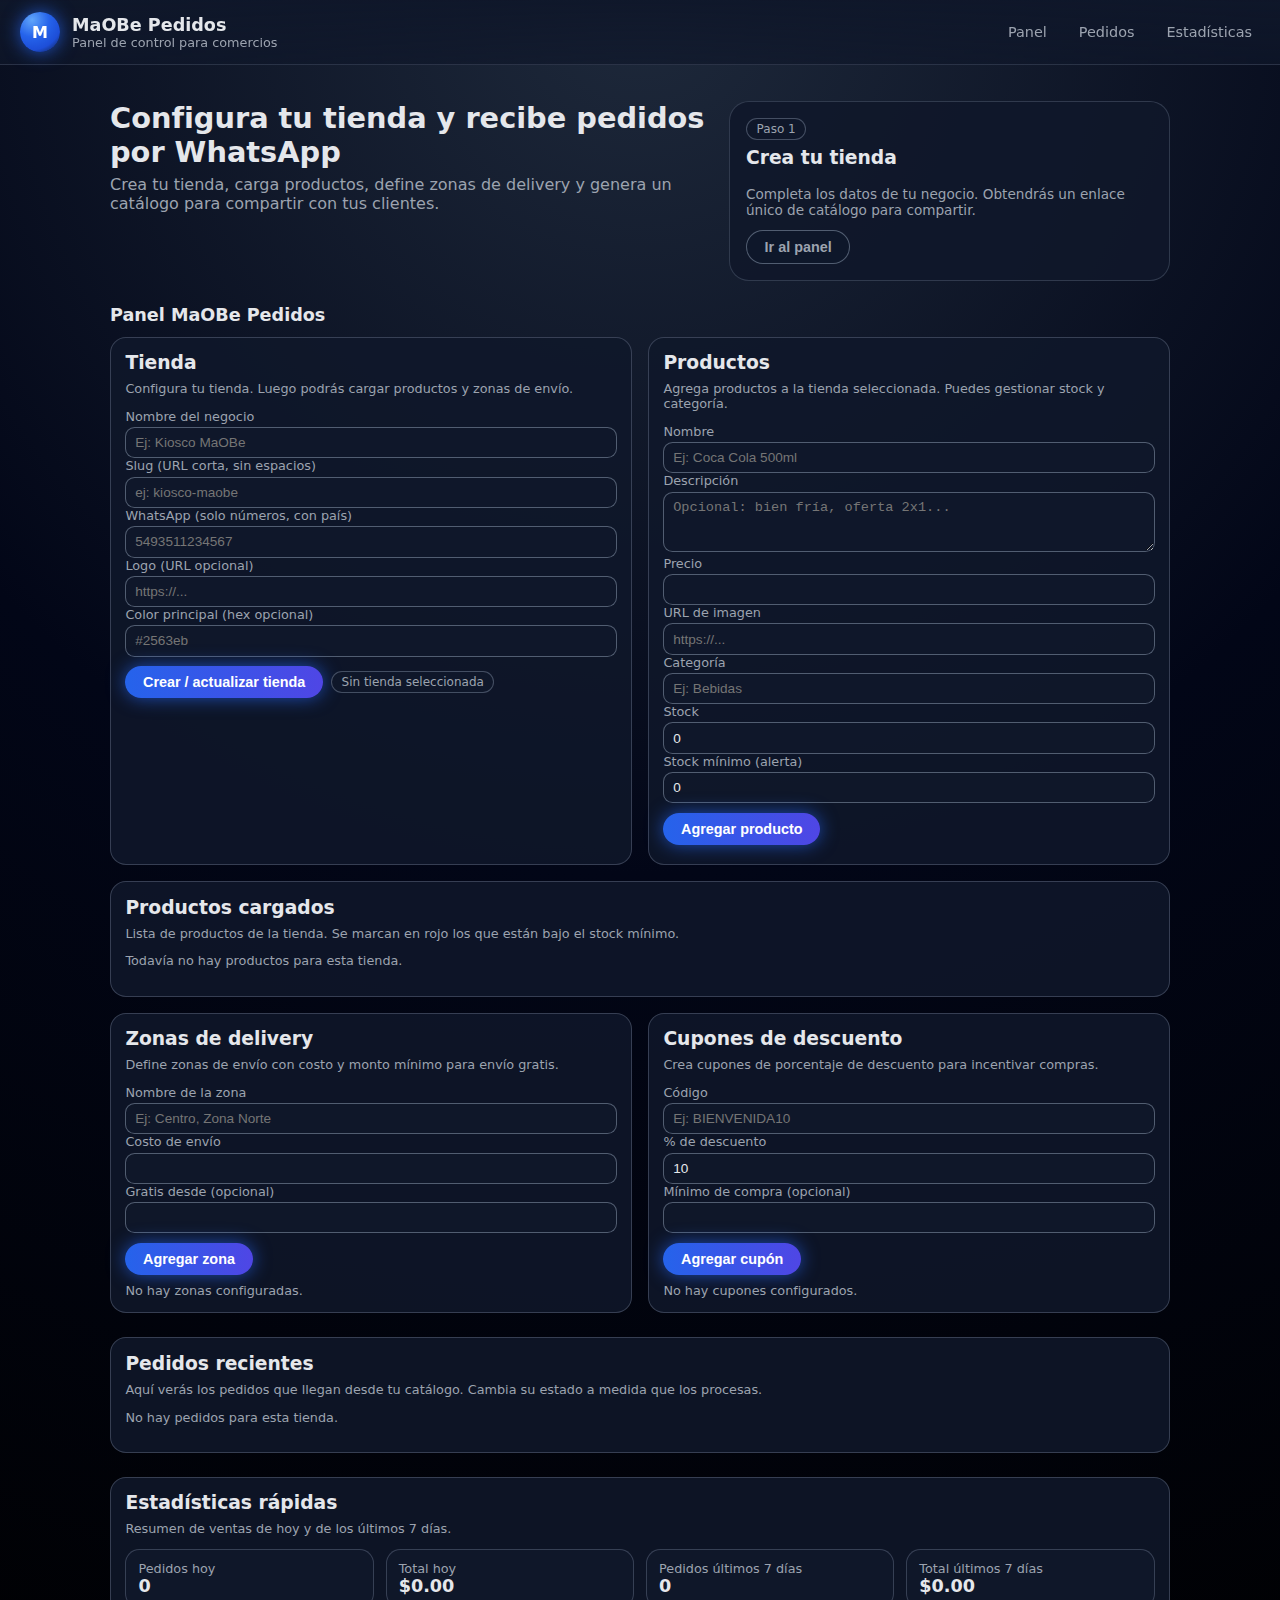
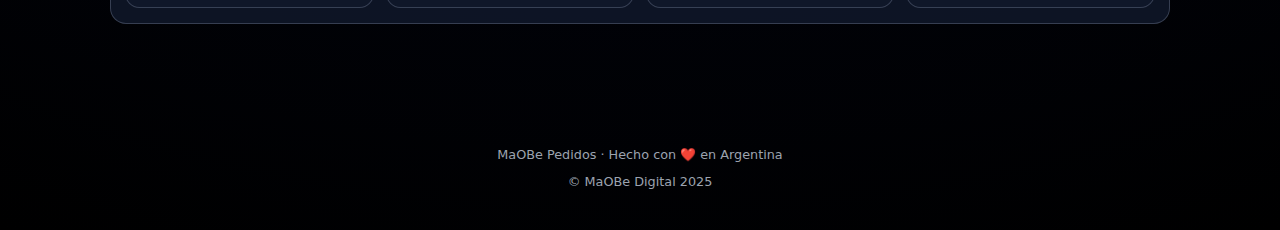
<file: frontend/public/index.html>
<!DOCTYPE html>
<html lang="es">
<head>
  <meta charset="UTF-8">
  <title>MaOBe Pedidos - Panel</title>
  <meta name="viewport" content="width=device-width, initial-scale=1">
  <link rel="stylesheet" href="./styles.css">
</head>
<body>
  <header class="topbar">
    <div class="logo-area">
      <div class="logo-circle">M</div>
      <div>
        <h1 class="brand">MaOBe Pedidos</h1>
        <p class="subtitle">Panel de control para comercios</p>
      </div>
    </div>
    <nav class="nav">
      <a href="#admin">Panel</a>
      <a href="#pedidos">Pedidos</a>
      <a href="#stats">Estadísticas</a>
    </nav>
  </header>

  <main class="page">
    <section class="hero">
      <div class="hero-text">
        <h2>Configura tu tienda y recibe pedidos por WhatsApp</h2>
        <p>
          Crea tu tienda, carga productos, define zonas de delivery y genera un catálogo para compartir con tus clientes.
        </p>
      </div>
      <div class="hero-card">
        <span class="badge">Paso 1</span>
        <h3 style="margin-top:.4rem;">Crea tu tienda</h3>
        <p style="margin:0 0 .7rem;font-size:.85rem;color:var(--muted);">
          Completa los datos de tu negocio. Obtendrás un enlace único de catálogo para compartir.
        </p>
        <button class="btn btn-secondary" onclick="document.getElementById('admin').scrollIntoView({behavior:'smooth'})">
          Ir al panel
        </button>
      </div>
    </section>

    <section id="admin">
      <h2 class="section-title">Panel MaOBe Pedidos</h2>
      <div class="form-grid">
        <article class="card">
          <h3>Tienda</h3>
          <p style="font-size:.8rem;color:var(--muted);margin-top:0;">
            Configura tu tienda. Luego podrás cargar productos y zonas de envío.
          </p>
          <form id="store-form">
            <label for="store-name">Nombre del negocio</label>
            <input id="store-name" required placeholder="Ej: Kiosco MaOBe">

            <label for="store-slug">Slug (URL corta, sin espacios)</label>
            <input id="store-slug" required placeholder="ej: kiosco-maobe">

            <label for="store-whatsapp">WhatsApp (solo números, con país)</label>
            <input id="store-whatsapp" required placeholder="5493511234567">

            <label for="store-logo">Logo (URL opcional)</label>
            <input id="store-logo" placeholder="https://...">

            <label for="store-color">Color principal (hex opcional)</label>
            <input id="store-color" placeholder="#2563eb">

            <div style="margin-top:.6rem;display:flex;gap:.5rem;flex-wrap:wrap;align-items:center;">
              <button type="submit" class="btn btn-primary">Crear / actualizar tienda</button>
              <span class="badge" id="store-status-badge">Sin tienda seleccionada</span>
            </div>
            <div id="store-status" class="status"></div>
            <div id="store-link"></div>
          </form>
        </article>

        <article class="card">
          <h3>Productos</h3>
          <p style="font-size:.8rem;color:var(--muted);margin-top:0;">
            Agrega productos a la tienda seleccionada. Puedes gestionar stock y categoría.
          </p>
          <form id="product-form">
            <label for="product-name">Nombre</label>
            <input id="product-name" required placeholder="Ej: Coca Cola 500ml">

            <label for="product-desc">Descripción</label>
            <textarea id="product-desc" placeholder="Opcional: bien fría, oferta 2x1..."></textarea>

            <label for="product-price">Precio</label>
            <input id="product-price" required type="number" step="0.01" min="0">

            <label for="product-image">URL de imagen</label>
            <input id="product-image" placeholder="https://...">

            <label for="product-category">Categoría</label>
            <input id="product-category" placeholder="Ej: Bebidas">

            <label for="product-stock">Stock</label>
            <input id="product-stock" type="number" min="0" value="0">

            <label for="product-min-stock">Stock mínimo (alerta)</label>
            <input id="product-min-stock" type="number" min="0" value="0">

            <div style="margin-top:.6rem;">
              <button type="submit" class="btn btn-primary">Agregar producto</button>
              <div id="product-status" class="status"></div>
            </div>
          </form>
        </article>
      </div>

      <article class="card" style="margin-top:1rem;">
        <h3>Productos cargados</h3>
        <p style="font-size:.8rem;color:var(--muted);margin-top:0;">
          Lista de productos de la tienda. Se marcan en rojo los que están bajo el stock mínimo.
        </p>
        <div id="products-table-wrapper">
          <p style="font-size:.8rem;color:var(--muted);">Todavía no hay productos para esta tienda.</p>
        </div>
      </article>

      <div class="form-grid" style="margin-top:1rem;">
        <article class="card">
          <h3>Zonas de delivery</h3>
          <p style="font-size:.8rem;color:var(--muted);margin-top:0;">
            Define zonas de envío con costo y monto mínimo para envío gratis.
          </p>
          <form id="zone-form">
            <label for="zone-name">Nombre de la zona</label>
            <input id="zone-name" placeholder="Ej: Centro, Zona Norte">

            <label for="zone-price">Costo de envío</label>
            <input id="zone-price" type="number" step="0.01" min="0">

            <label for="zone-min-total">Gratis desde (opcional)</label>
            <input id="zone-min-total" type="number" step="0.01" min="0">

            <div style="margin-top:.6rem;">
              <button type="submit" class="btn btn-primary">Agregar zona</button>
              <div id="zone-status" class="status"></div>
            </div>
          </form>

          <div id="zones-list" style="margin-top:.5rem;font-size:.8rem;color:var(--muted);">
            No hay zonas configuradas.
          </div>
        </article>

        <article class="card">
          <h3>Cupones de descuento</h3>
          <p style="font-size:.8rem;color:var(--muted);margin-top:0;">
            Crea cupones de porcentaje de descuento para incentivar compras.
          </p>
          <form id="coupon-form">
            <label for="coupon-code">Código</label>
            <input id="coupon-code" placeholder="Ej: BIENVENIDA10">

            <label for="coupon-percent">% de descuento</label>
            <input id="coupon-percent" type="number" step="1" min="1" max="90" value="10">

            <label for="coupon-min-total">Mínimo de compra (opcional)</label>
            <input id="coupon-min-total" type="number" step="0.01" min="0">

            <div style="margin-top:.6rem;">
              <button type="submit" class="btn btn-primary">Agregar cupón</button>
              <div id="coupon-status" class="status"></div>
            </div>
          </form>

          <div id="coupons-list" style="margin-top:.5rem;font-size:.8rem;color:var(--muted);">
            No hay cupones configurados.
          </div>
        </article>
      </div>
    </section>

    <section id="pedidos" style="margin-top:1.5rem;">
      <article class="card">
        <h3>Pedidos recientes</h3>
        <p style="font-size:.8rem;color:var(--muted);margin-top:0;">
          Aquí verás los pedidos que llegan desde tu catálogo. Cambia su estado a medida que los procesas.
        </p>
        <div id="orders-table-wrapper">
          <p style="font-size:.8rem;color:var(--muted);">No hay pedidos para esta tienda.</p>
        </div>
      </article>
    </section>

    <section id="stats" style="margin-top:1.5rem;">
      <article class="card">
        <h3>Estadísticas rápidas</h3>
        <p style="font-size:.8rem;color:var(--muted);margin-top:0;">
          Resumen de ventas de hoy y de los últimos 7 días.
        </p>
        <div class="stats-grid" id="stats-grid">
          <div class="stat-card">
            <div class="stat-label">Pedidos hoy</div>
            <div class="stat-value" id="stat-today-orders">0</div>
          </div>
          <div class="stat-card">
            <div class="stat-label">Total hoy</div>
            <div class="stat-value" id="stat-today-total">$0.00</div>
          </div>
          <div class="stat-card">
            <div class="stat-label">Pedidos últimos 7 días</div>
            <div class="stat-value" id="stat-last7-orders">0</div>
          </div>
          <div class="stat-card">
            <div class="stat-label">Total últimos 7 días</div>
            <div class="stat-value" id="stat-last7-total">$0.00</div>
          </div>
        </div>
      </article>
    </section>
  </main>

  <footer class="footer">
    <p>MaOBe Pedidos · Hecho con ❤️ en Argentina</p>
    <p>&copy; MaOBe Digital 2025</p>
  </footer>

  <script src="./panel.js"></script>
</body>
</html>
</file>
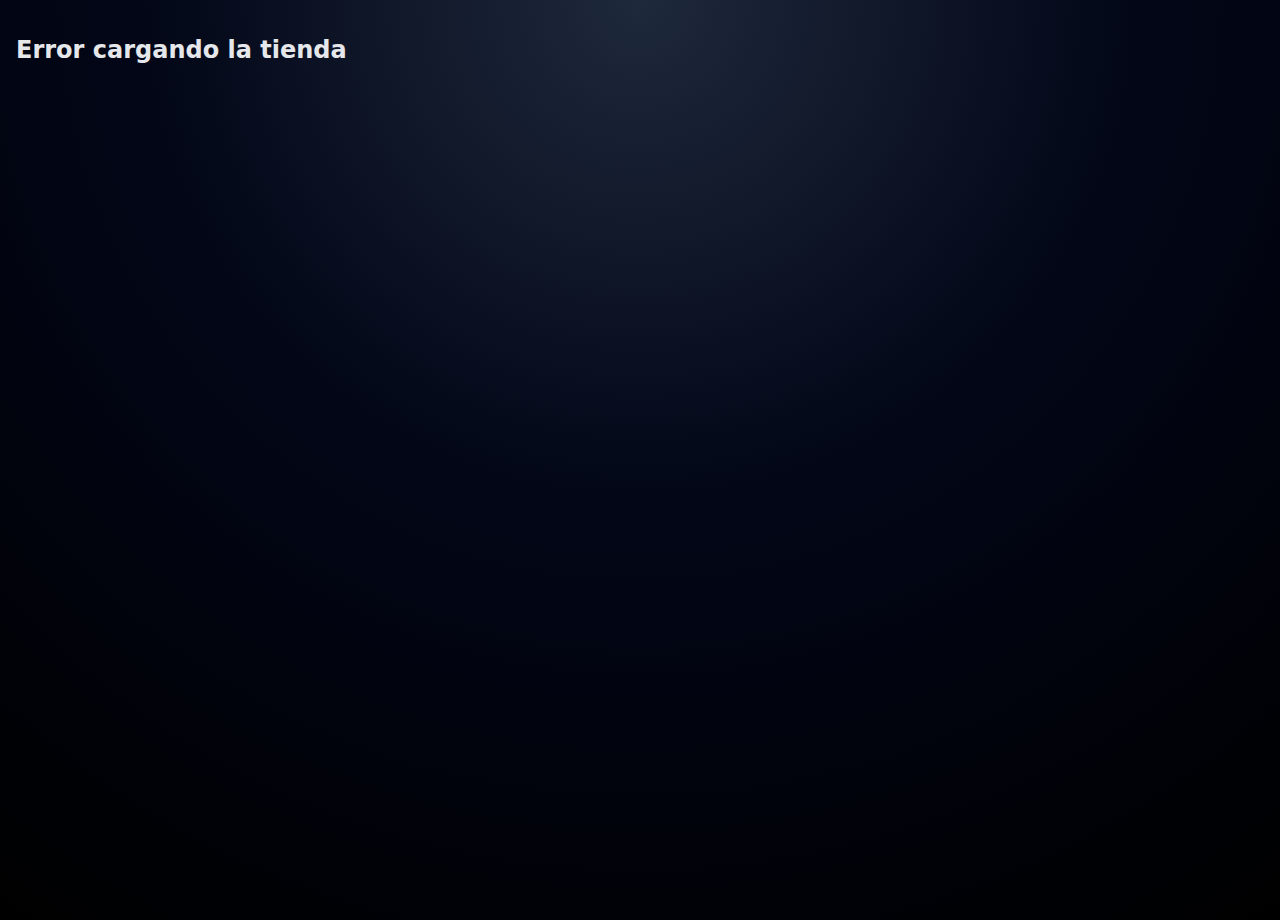
<file: frontend/public/catalog.html>
<!DOCTYPE html>
<html lang="es">
<head>
  <meta charset="UTF-8">
  <title>MaOBe Pedidos - Catálogo</title>
  <meta name="viewport" content="width=device-width, initial-scale=1">
  <link rel="stylesheet" href="./styles.css">
</head>
<body>
  <header class="topbar">
    <div class="logo-area">
      <div class="logo-circle" id="store-logo-circle">M</div>
      <div>
        <h1 class="brand" id="store-name">Cargando tienda...</h1>
        <p class="subtitle" id="store-info">Pedidos por WhatsApp</p>
      </div>
    </div>
    <nav class="nav">
      <a href="#productos">Productos</a>
      <a href="#datos">Tus datos</a>
    </nav>
  </header>

  <main class="page">
    <section id="productos" class="products-section">
      <h3>Productos</h3>
      <div class="products-grid" id="products"></div>
      <p id="no-products" class="empty-msg" style="display:none;">
        Esta tienda todavía no tiene productos cargados.
      </p>
    </section>

    <section id="datos" class="how-section" style="margin-top:1.5rem;">
      <h3>Tus datos para el pedido</h3>
      <p style="font-size:.85rem;">
        Completa estos datos para que el comercio pueda gestionar mejor tu pedido.
      </p>
      <div class="form-grid">
        <div>
          <label for="customer-name">Nombre</label>
          <input id="customer-name" placeholder="Tu nombre">

          <label for="customer-address" style="margin-top:.4rem;">Dirección / zona</label>
          <input id="customer-address" placeholder="Ej: B° Centro, Calle 123...">

          <label for="delivery-type" style="margin-top:.4rem;">Tipo de entrega</label>
          <select id="delivery-type">
            <option value="retiro">Retiro en el local</option>
            <option value="envio">Envío a domicilio</option>
          </select>

          <label for="payment-method" style="margin-top:.4rem;">Forma de pago</label>
          <select id="payment-method">
            <option value="">Seleccionar...</option>
            <option value="efectivo">Efectivo</option>
            <option value="transferencia">Transferencia</option>
            <option value="tarjeta">Tarjeta</option>
          </select>
        </div>
        <div>
          <label for="delivery-zone">Zona de delivery (si aplica)</label>
          <select id="delivery-zone">
            <option value="">Sin envío / a coordinar</option>
          </select>
          <small id="delivery-info" style="display:block;margin-top:.3rem;font-size:.75rem;color:var(--muted);"></small>

          <label for="coupon-code" style="margin-top:.6rem;">Cupón de descuento</label>
          <input id="coupon-code" placeholder="Ej: BIENVENIDA10">

          <label for="customer-note" style="margin-top:.6rem;">Comentario para el comercio</label>
          <textarea id="customer-note" placeholder="Ej: sin hielo, tocar timbre, etc."></textarea>
        </div>
      </div>
    </section>
  </main>

  <div class="cart-bar" id="cart">
    <div>
      <strong>Tu pedido</strong>
      <p id="cart-summary">Carrito vacío</p>
    </div>
    <button id="whatsapp-btn" disabled>Enviar por WhatsApp</button>
  </div>

  <button class="floating-wa" id="floating-wa" style="display:none;">
    💬
  </button>

  <footer class="footer">
    <p>MaOBe Pedidos · Hecho con ❤️ en Argentina</p>
    <p>&copy; MaOBe Digital 2025</p>
  </footer>

  <script src="./catalog.js"></script>
</body>
</html>
</file>
<file: frontend/public/styles.css>
:root {
  --primary: #2563eb;
  --primary-soft: rgba(37, 99, 235, 0.08);
  --bg: #0f172a;
  --card-bg: #0b1220;
  --text: #e5e7eb;
  --muted: #9ca3af;
  --accent: #22c55e;
  --danger: #f97373;
}

* {
  box-sizing: border-box;
}

body {
  margin: 0;
  font-family: system-ui, -apple-system, BlinkMacSystemFont, "Segoe UI", sans-serif;
  background: radial-gradient(circle at top, #1e293b 0, #020617 45%, #000 100%);
  color: var(--text);
  min-height: 100vh;
}

/* Topbar */
.topbar {
  position: sticky;
  top: 0;
  z-index: 20;
  display: flex;
  justify-content: space-between;
  align-items: center;
  padding: .75rem 1.25rem;
  backdrop-filter: blur(18px);
  background: linear-gradient(to bottom, rgba(15, 23, 42, .95), rgba(15, 23, 42, .7));
  border-bottom: 1px solid rgba(148, 163, 184, 0.2);
}

.logo-area {
  display: flex;
  align-items: center;
  gap: .75rem;
}

.logo-circle {
  width: 40px;
  height: 40px;
  border-radius: 999px;
  background: radial-gradient(circle at 30% 20%, #60a5fa, #2563eb 40%, #1d4ed8 70%, #0f172a 100%);
  display: flex;
  align-items: center;
  justify-content: center;
  font-weight: 800;
  color: white;
  box-shadow: 0 0 18px rgba(37, 99, 235, 0.8);
}

.brand {
  font-size: 1.1rem;
  margin: 0;
}

.subtitle {
  margin: 0;
  font-size: .8rem;
  color: var(--muted);
}

.nav {
  display: flex;
  gap: 1rem;
  font-size: .9rem;
}

.nav a {
  color: var(--muted);
  text-decoration: none;
  padding: .25rem .5rem;
  border-radius: 999px;
  transition: all .2s ease;
}

.nav a:hover {
  color: #e5e7eb;
  background: rgba(148, 163, 184, 0.2);
}

/* Layout principal */
.page {
  max-width: 1100px;
  margin: 0 auto;
  padding: 1.25rem;
  padding-bottom: 90px;
}

.hero {
  display: flex;
  justify-content: space-between;
  align-items: flex-start;
  margin: 1rem 0 1.5rem;
  gap: 1.5rem;
}

.hero-text h2 {
  font-size: 1.8rem;
  margin: 0 0 .35rem;
}

.hero-text p {
  margin: 0;
  color: var(--muted);
}

.hero-card {
  background: rgba(15, 23, 42, 0.9);
  border-radius: 1.25rem;
  padding: 1rem;
  border: 1px solid rgba(148, 163, 184, 0.25);
  min-width: 280px;
}

/* Secciones */
.section-title {
  margin: 0 0 .75rem;
  font-size: 1.1rem;
}

/* Formularios admin */
.form-grid {
  display: grid;
  grid-template-columns: repeat(auto-fit, minmax(260px, 1fr));
  gap: 1rem;
}

.card {
  background: rgba(15, 23, 42, 0.85);
  border-radius: 1rem;
  padding: .9rem;
  border: 1px solid rgba(148, 163, 184, 0.3);
}

.card h3 {
  margin-top: 0;
  margin-bottom: .5rem;
}

label {
  display: block;
  font-size: .8rem;
  color: var(--muted);
  margin-bottom: .2rem;
}

input, textarea, select {
  width: 100%;
  padding: .45rem .55rem;
  border-radius: .6rem;
  border: 1px solid rgba(148, 163, 184, 0.5);
  background: rgba(15, 23, 42, 0.9);
  color: var(--text);
  font-size: .85rem;
}

input:focus, textarea:focus {
  outline: none;
  border-color: var(--primary);
  box-shadow: 0 0 0 1px rgba(37, 99, 235, 0.5);
}

textarea {
  min-height: 60px;
  resize: vertical;
}

.btn {
  border-radius: 999px;
  padding: .5rem 1.1rem;
  border: none;
  cursor: pointer;
  font-size: .9rem;
  font-weight: 600;
  display: inline-flex;
  align-items: center;
  gap: .35rem;
}

.btn-primary {
  background: linear-gradient(to right, #2563eb, #4f46e5);
  color: white;
  box-shadow: 0 0 18px rgba(37, 99, 235, 0.7);
}

.btn-secondary {
  background: rgba(15, 23, 42, 0.95);
  color: var(--muted);
  border: 1px solid rgba(148, 163, 184, 0.5);
}

.badge {
  display: inline-flex;
  align-items: center;
  gap: .25rem;
  padding: .2rem .6rem;
  border-radius: 999px;
  font-size: .75rem;
  background: rgba(15, 23, 42, 0.9);
  border: 1px solid rgba(148, 163, 184, 0.4);
  color: var(--muted);
}

#store-link {
  margin-top: .35rem;
  font-size: .8rem;
  color: var(--accent);
  word-break: break-all;
}

.status {
  margin-top: .3rem;
  font-size: .8rem;
}

.status.ok {
  color: var(--accent);
}

.status.error {
  color: var(--danger);
}

/* Tabla */
.table {
  width: 100%;
  border-collapse: collapse;
  font-size: .8rem;
}

.table th,
.table td {
  padding: .4rem .35rem;
  border-bottom: 1px solid rgba(51, 65, 85, 0.8);
}

.table th {
  text-align: left;
  color: var(--muted);
  font-weight: 500;
}

.table td.price,
.table td.total {
  text-align: right;
}

/* Stats */
.stats-grid {
  display: grid;
  grid-template-columns: repeat(auto-fit, minmax(180px, 1fr));
  gap: .75rem;
}

.stat-card {
  background: rgba(15, 23, 42, 0.9);
  border-radius: .9rem;
  padding: .7rem .75rem;
  border: 1px solid rgba(148, 163, 184, 0.3);
  font-size: .8rem;
}

.stat-label {
  color: var(--muted);
}

.stat-value {
  font-size: 1.1rem;
  font-weight: 600;
}

/* Catalogo */
.products-section {
  background: rgba(15, 23, 42, 0.85);
  border-radius: 1.25rem;
  padding: 1rem 1.1rem 1.5rem;
  border: 1px solid rgba(148, 163, 184, 0.25);
  box-shadow: 0 18px 40px rgba(15, 23, 42, 0.8);
}

.products-section h3 {
  margin-top: 0;
  margin-bottom: .75rem;
}

.products-grid {
  display: grid;
  grid-template-columns: repeat(auto-fit, minmax(230px, 1fr));
  gap: 1rem;
}

.product-card {
  background: radial-gradient(circle at top left, rgba(37, 99, 235, 0.15), rgba(15, 23, 42, 0.9));
  border-radius: 1rem;
  padding: .75rem;
  border: 1px solid rgba(37, 99, 235, 0.4);
  display: flex;
  flex-direction: column;
  gap: .4rem;
  box-shadow: 0 12px 30px rgba(15, 23, 42, 0.8);
}

.product-image-wrap {
  border-radius: .75rem;
  overflow: hidden;
  background: rgba(15, 23, 42, 0.85);
  aspect-ratio: 4/3;
  display: flex;
  align-items: center;
  justify-content: center;
}

.product-image-wrap img {
  width: 100%;
  height: 100%;
  object-fit: cover;
}

.product-name {
  margin: .4rem 0 0;
  font-size: 1rem;
}

.product-desc {
  margin: 0;
  font-size: .85rem;
  color: var(--muted);
  min-height: 2.2em;
}

.product-footer {
  display: flex;
  justify-content: space-between;
  align-items: center;
  margin-top: .35rem;
}

.price {
  font-weight: 600;
  font-size: .95rem;
}

.add-btn {
  border: none;
  border-radius: 999px;
  padding: .35rem .9rem;
  font-size: .85rem;
  cursor: pointer;
  background: linear-gradient(to right, #22c55e, #4ade80);
  color: #052e16;
  font-weight: 600;
  box-shadow: 0 0 16px rgba(34, 197, 94, 0.6);
}

/* Barra carrito */
.cart-bar {
  position: fixed;
  left: 0;
  right: 0;
  bottom: 0;
  padding: .6rem 1rem;
  background: linear-gradient(to top, rgba(15, 23, 42, 0.98), rgba(15, 23, 42, 0.92));
  border-top: 1px solid rgba(148, 163, 184, 0.3);
  display: flex;
  justify-content: space-between;
  align-items: center;
  z-index: 25;
}

#cart-summary {
  margin: .1rem 0 0;
  font-size: .85rem;
  color: var(--muted);
}

#whatsapp-btn {
  border-radius: 999px;
  padding: .55rem 1.3rem;
  border: none;
  font-size: .9rem;
  font-weight: 600;
  cursor: pointer;
  background: linear-gradient(to right, #22c55e, #16a34a);
  color: #052e16;
  box-shadow: 0 0 18px rgba(34, 197, 94, 0.75);
  display: flex;
  align-items: center;
  gap: .4rem;
}

#whatsapp-btn:disabled {
  opacity: .4;
  cursor: default;
  box-shadow: none;
}

/* Botón flotante WA */
.floating-wa {
  position: fixed;
  right: 1rem;
  bottom: 4.2rem;
  width: 52px;
  height: 52px;
  border-radius: 999px;
  border: none;
  font-size: 1.35rem;
  cursor: pointer;
  background: radial-gradient(circle at top left, #22c55e, #16a34a);
  color: #052e16;
  display: flex;
  align-items: center;
  justify-content: center;
  box-shadow: 0 0 22px rgba(22, 163, 74, 0.9);
}

/* How section */
.how-section {
  margin-top: 1.75rem;
  font-size: .9rem;
  color: var(--muted);
}

.how-section ol {
  padding-left: 1.1rem;
}

.empty-msg {
  text-align: center;
  padding: 1rem 0 .25rem;
  color: var(--muted);
}

/* Footer */
.footer {
  text-align: center;
  font-size: .8rem;
  color: var(--muted);
  padding: 1.25rem 0 1.75rem;
}

@media (max-width: 720px) {
  .nav {
    display: none;
  }

  .page {
    padding-inline: .85rem;
  }

  .hero {
    flex-direction: column;
  }

  .hero-card {
    width: 100%;
  }
}
</file>
